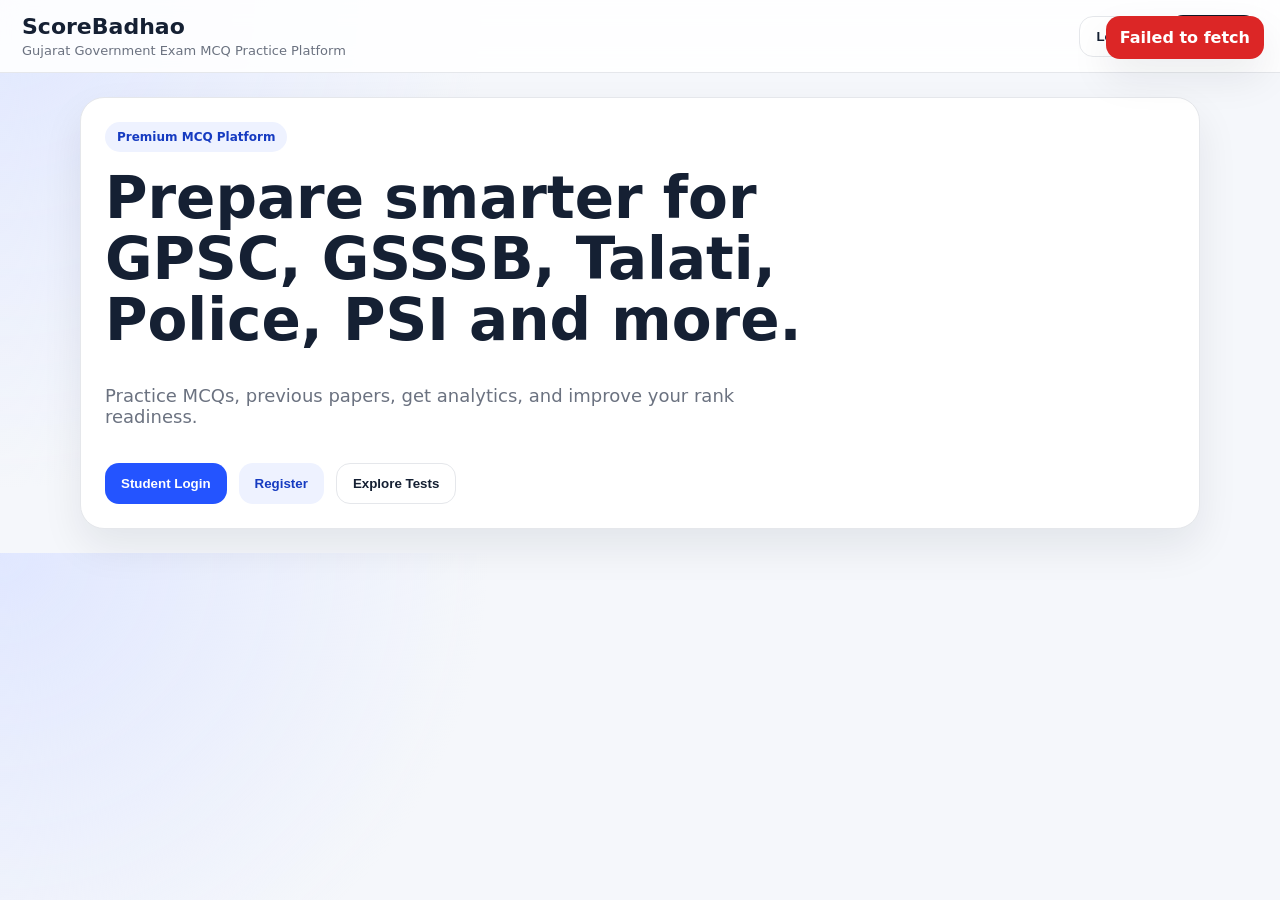
<file: index.html>
<!DOCTYPE html>
<html lang="en">
<head>
  <meta charset="UTF-8" />
  <meta name="viewport" content="width=device-width, initial-scale=1.0" />
  <title>ScoreBadhao</title>
  <link rel="stylesheet" href="assets/css/main.css" />
</head>
<body>
  <div id="toastRoot" class="toast-root"></div>

  <header class="topbar">
    <div>
      <h1>ScoreBadhao</h1>
      <p>Gujarat Government Exam MCQ Practice Platform</p>
    </div>
    <div class="top-actions">
      <button class="btn ghost" id="btnStudentLogout" hidden>Logout</button>
      <a class="btn admin-link" href="admin.html">Admin</a>
    </div>
  </header>

  <main id="app" class="app-shell">
    <section id="homeView" class="view active">
      <div class="hero-card">
        <span class="badge">Premium MCQ Platform</span>
        <h2>Prepare smarter for GPSC, GSSSB, Talati, Police, PSI and more.</h2>
        <p>Practice MCQs, previous papers, get analytics, and improve your rank readiness.</p>
        <div class="hero-actions">
          <button class="btn primary" data-route="loginView">Student Login</button>
          <button class="btn secondary" data-route="registerView">Register</button>
          <button class="btn ghost" data-route="examView">Explore Tests</button>
        </div>
      </div>
    </section>

    <section id="loginView" class="view">
      <div class="card narrow">
        <h2>Student Login</h2>
        <label>Phone</label>
        <input id="loginPhone" placeholder="Enter phone number" />
        <label>Password</label>
        <input id="loginPassword" type="password" placeholder="Enter password" />
        <button class="btn primary full" id="btnStudentLogin">Login</button>
        <button class="link-btn" data-route="registerView">Create new account</button>
      </div>
    </section>

    <section id="registerView" class="view">
      <div class="card narrow">
        <h2>Student Register</h2>
        <label>Name</label>
        <input id="regName" placeholder="Full name" />
        <label>Phone</label>
        <input id="regPhone" placeholder="Phone number" />
        <label>Email</label>
        <input id="regEmail" placeholder="Email optional" />
        <label>Password</label>
        <input id="regPassword" type="password" placeholder="Create password" />
        <button class="btn primary full" id="btnStudentRegister">Register</button>
        <button class="link-btn" data-route="loginView">Already registered? Login</button>
      </div>
    </section>

    <section id="examView" class="view">
      <div class="section-head">
        <h2>Select Exam Path</h2>
        <p>Everything loads dynamically from ScoreBadhao API.</p>
      </div>

      <div class="grid two">
        <div class="card">
          <h3>1. Board / Category</h3>
          <div id="boardList" class="list skeleton-box">Loading boards...</div>
        </div>
        <div class="card">
          <h3>2. Exam</h3>
          <div id="examList" class="list muted">Select board first</div>
        </div>
        <div class="card">
          <h3>3. Subject</h3>
          <div id="subjectList" class="list muted">Select exam first</div>
        </div>
        <div class="card">
          <h3>4. Topic</h3>
          <div id="topicList" class="list muted">Select subject first</div>
        </div>
      </div>

      <div class="card">
        <h3>Available Tests</h3>
        <div id="testList" class="test-list muted">Select topic to load tests</div>
      </div>
    </section>

    <section id="testView" class="view">
      <div class="exam-toolbar sticky-exam-toolbar">
        <div>
          <h2 id="testTitle">Test</h2>
          <p id="testMeta">Loading...</p>
        </div>
        <div class="exam-stats-mini">
          <span id="miniAnswered">Answered: 0</span>
          <span id="miniReview">Review: 0</span>
          <div class="timer" id="timerBox">00:00</div>
        </div>
      </div>

      <div class="exam-layout">
        <div class="question-card">
          <div id="questionBox"></div>

          <div class="answer-actions">
            <button class="btn secondary" id="btnPrev">Previous</button>
            <button class="btn ghost" id="btnBookmark">Bookmark</button>
            <button class="btn review" id="btnReview">Mark Review</button>
            <button class="btn secondary" id="btnNext">Next</button>
          </div>

          <button class="btn danger full" id="btnSubmitTest">Submit Test</button>
        </div>

        <aside class="palette-card">
          <h3>Question Palette</h3>
          <div class="palette-legend">
            <span><b class="dot current"></b> Current</span>
            <span><b class="dot answered"></b> Answered</span>
            <span><b class="dot review"></b> Review</span>
            <span><b class="dot blank"></b> Not Answered</span>
          </div>
          <div id="questionPalette" class="palette"></div>
        </aside>
      </div>
    </section>

    <section id="resultView" class="view">
      <div class="card">
        <h2>Result</h2>
        <div id="resultBox"></div>
        <button class="btn primary" data-route="examView">Practice More</button>
      </div>
    </section>

    <section id="reviewView" class="view">
      <div class="section-head">
        <h2>Explanation Review</h2>
        <p>Review your answers, correct answers, and explanation.</p>
      </div>
      <div id="reviewBox" class="review-list"></div>
      <button class="btn primary" data-route="examView">Back to Tests</button>
    </section>
  </main>

  <div id="submitModal" class="modal-overlay" hidden>
    <div class="modal-card">
      <h2>Submit Test?</h2>
      <p class="muted">Please review your attempt summary before final submission.</p>
      <div id="submitSummary" class="summary-grid"></div>
      <div class="modal-actions">
        <button class="btn ghost" id="btnCancelSubmit">Cancel</button>
        <button class="btn danger" id="btnConfirmSubmit">Yes, Submit</button>
      </div>
    </div>
  </div>

  <script src="assets/js/config.js"></script>
  <script src="assets/js/toast.js"></script>
  <script src="assets/js/api.js"></script>
  <script src="assets/js/router.js"></script>
  <script src="assets/js/auth.js"></script>
  <script src="assets/js/student.js"></script>
  <script src="assets/js/test_engine.js"></script>
  <script src="assets/js/analytics.js"></script>
  <script src="assets/js/rank_engine.js"></script>
</body>
</html>
</file>
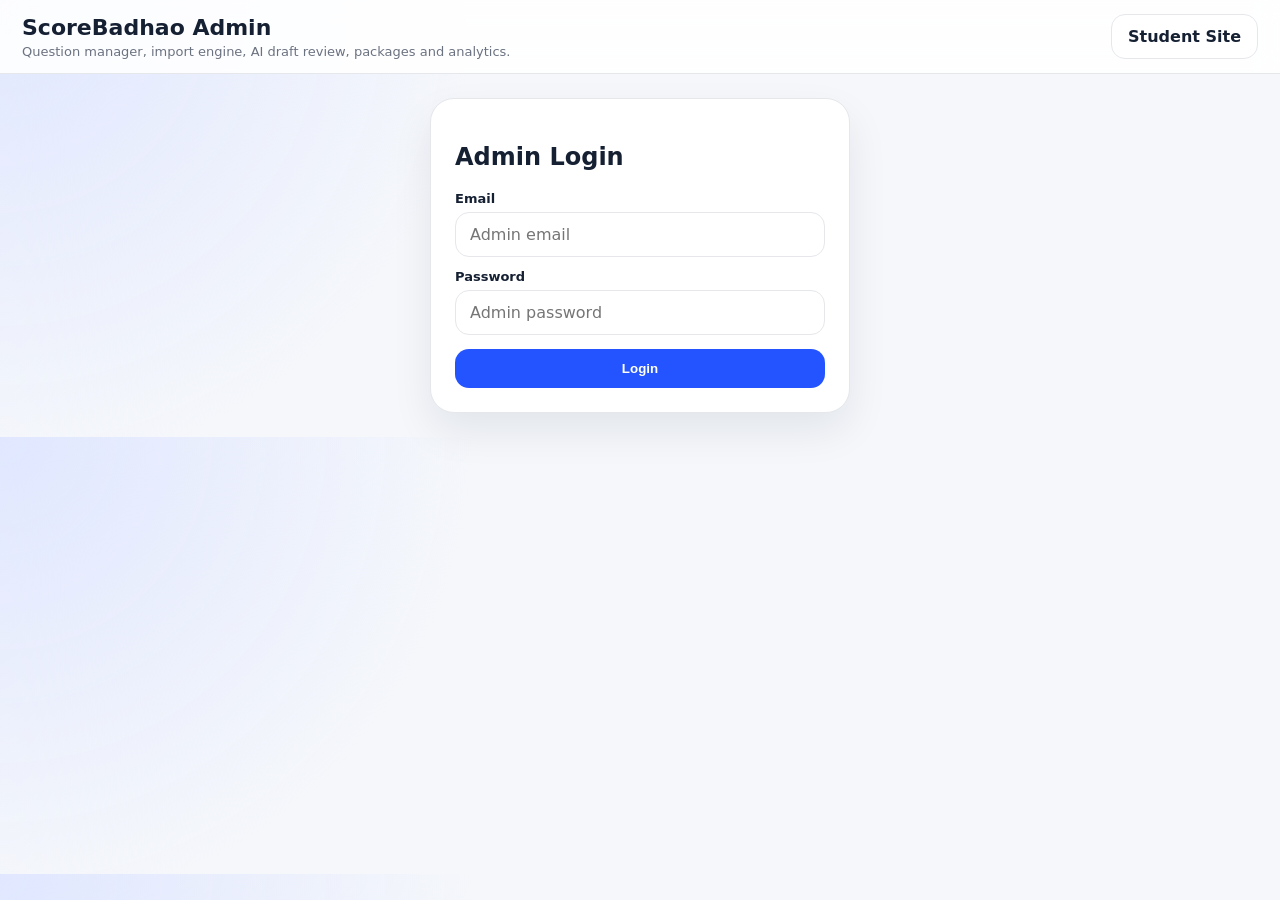
<file: admin.html>
<!DOCTYPE html><html lang="en"><head><meta charset="UTF-8"/><meta name="viewport" content="width=device-width, initial-scale=1.0"/><title>ScoreBadhao Admin</title><link rel="stylesheet" href="assets/css/main.css"/></head><body>
<div id="toastRoot" class="toast-root"></div>
<header class="topbar"><div><h1>ScoreBadhao Admin</h1><p>Question manager, import engine, AI draft review, packages and analytics.</p></div><a class="btn ghost" href="index.html">Student Site</a></header>
<main class="app-shell">
<section id="adminLoginView" class="view active"><div class="card narrow"><h2>Admin Login</h2><label>Email</label><input id="adminEmail" placeholder="Admin email"/><label>Password</label><input id="adminPassword" type="password" placeholder="Admin password"/><button class="btn primary full" id="btnAdminLogin">Login</button></div></section>
<section id="adminDashboardView" class="view"><div class="section-head"><h2>Admin Dashboard</h2><p>Imported and AI questions must go to draft review first.</p></div>
<div class="admin-tabs"><button class="admin-tab active" data-admin-tab="manualQuestionPanel">Manual Question</button><button class="admin-tab" data-admin-tab="importEnginePanel">Import Engine</button><button class="admin-tab" data-admin-tab="draftQuestionPanel">Draft Review</button><button class="admin-tab" data-admin-tab="packagePanel">Packages</button><button class="admin-tab" data-admin-tab="systemPanel">System</button></div>
<section id="manualQuestionPanel" class="admin-panel active"><div class="grid two"><div class="card"><h3>Add Question</h3><div class="grid two compact-grid"><div><label>Board</label><select id="adminBoardSelect"></select></div><div><label>Exam</label><select id="adminExamSelect"></select></div><div><label>Subject</label><select id="adminSubjectSelect"></select></div><div><label>Topic</label><select id="adminTopicSelect"></select></div><div><label>Difficulty</label><select id="qLevel"><option value="E">Easy</option><option value="M">Medium</option><option value="H">Hard</option></select></div><div><label>Language</label><select id="qLanguage"><option>Gujarati</option><option>English</option><option>Hindi</option></select></div></div><label>Question</label><textarea id="qText"></textarea><div class="grid two compact-grid"><div><label>Option A</label><input id="qA"/></div><div><label>Option B</label><input id="qB"/></div><div><label>Option C</label><input id="qC"/></div><div><label>Option D</label><input id="qD"/></div></div><label>Correct Answer</label><select id="qAnswer"><option value="A">A</option><option value="B">B</option><option value="C">C</option><option value="D">D</option></select><label>Explanation</label><textarea id="qExplanation"></textarea><button class="btn primary full" id="btnSaveQuestion">Save Question</button></div><div class="card"><h3>Question Save Status</h3><pre id="questionSaveStatus" class="status-box"></pre><div class="admin-note"><strong>Locked rule:</strong><p>Question ID is auto-generated by Apps Script.</p></div></div></div></section>
<section id="importEnginePanel" class="admin-panel"><div class="card"><h3>Advanced Import Engine</h3><p class="muted">Bulk text, CSV, Excel/TSV paste, AI JSON, PDF placeholder and OCR placeholder. Valid questions save to DRAFT_QUESTIONS only.</p><div class="grid two compact-grid"><div><label>Board</label><select id="importBoardSelect"></select></div><div><label>Exam</label><select id="importExamSelect"></select></div><div><label>Subject</label><select id="importSubjectSelect"></select></div><div><label>Topic</label><select id="importTopicSelect"></select></div><div><label>Difficulty</label><select id="importDifficulty"><option value="E">Easy</option><option value="M">Medium</option><option value="H">Hard</option></select></div><div><label>Language</label><select id="importLanguage"><option>Gujarati</option><option>English</option><option>Hindi</option></select></div></div>
<div class="import-mode-tabs"><button class="import-mode active" data-import-mode="text">Bulk Text</button><button class="import-mode" data-import-mode="csv">CSV Upload</button><button class="import-mode" data-import-mode="excel">Excel / TSV Paste</button><button class="import-mode" data-import-mode="ai">AI JSON</button><button class="import-mode" data-import-mode="pdf">PDF Placeholder</button><button class="import-mode" data-import-mode="ocr">OCR Placeholder</button></div>
<div id="bulkTextBox" class="import-mode-panel active"><label>Paste MCQ Text</label><textarea id="bulkTextInput" class="large-text" placeholder="1. Who wrote Constitution?&#10;A. Gandhi&#10;B. Ambedkar&#10;C. Nehru&#10;D. Patel&#10;Answer: B&#10;Explanation: Ambedkar chaired drafting committee."></textarea></div>
<div id="csvBox" class="import-mode-panel"><label>Upload CSV</label><input id="csvFileInput" type="file" accept=".csv,text/csv"/><p class="muted">Expected columns: Question,A,B,C,D,Answer,Explanation</p></div>
<div id="excelBox" class="import-mode-panel"><label>Paste Excel / Google Sheet Rows</label><textarea id="excelPasteInput" class="large-text" placeholder="Question	A	B	C	D	Answer	Explanation"></textarea></div>
<div id="aiBox" class="import-mode-panel"><label>Paste AI JSON Output</label><textarea id="aiJsonInput" class="large-text" placeholder='[{"Question":"...","A":"...","B":"...","C":"...","D":"...","Answer":"A","Explanation":"..."}]'></textarea></div>
<div id="pdfBox" class="import-mode-panel"><div class="placeholder-panel"><h3>PDF Import Placeholder</h3><p>PDF extraction will be connected in the next phase. It will still save to drafts first.</p></div></div>
<div id="ocrBox" class="import-mode-panel"><div class="placeholder-panel"><h3>OCR / Scan Placeholder</h3><p>Google Lens / scanned import will be connected later. It will still save to drafts first.</p></div></div>
<div class="import-actions"><button class="btn secondary" id="btnParseImport">Parse & Preview</button><button class="btn primary" id="btnSaveImportDrafts" disabled>Save Valid Questions to Draft</button><button class="btn ghost" id="btnClearImport">Clear</button></div></div>
<div class="grid two"><div class="card"><h3>Validation Summary</h3><div id="importSummary" class="summary-grid"></div></div><div class="card"><h3>Import Errors</h3><div id="importErrors" class="import-errors muted">No import parsed yet.</div></div></div>
<div class="card"><h3>Preview</h3><div id="importPreview" class="import-preview muted">Parse questions to preview here.</div></div><div class="card"><h3>Recent Import Session</h3><pre id="importHistoryBox" class="status-box"></pre></div></section>
<section id="draftQuestionPanel" class="admin-panel"><div class="grid two"><div class="card"><h3>AI / Bulk Draft Import</h3><p class="muted">Paste extracted questions as JSON array. They will be saved in DRAFT_QUESTIONS only.</p><div class="grid two compact-grid"><div><label>Board</label><select id="draftBoardSelect"></select></div><div><label>Exam</label><select id="draftExamSelect"></select></div><div><label>Subject</label><select id="draftSubjectSelect"></select></div><div><label>Topic</label><select id="draftTopicSelect"></select></div></div><textarea id="draftJson" class="large-text"></textarea><button class="btn secondary full" id="btnSaveDrafts">Save to DRAFT_QUESTIONS</button></div><div class="card"><h3>Pending Draft Questions</h3><button class="btn ghost full" id="btnLoadDrafts">Load Pending Drafts</button><div id="draftList" class="draft-list"></div></div></div></section>
<section id="packagePanel" class="admin-panel"><div class="card"><h3>Packages</h3><button class="btn secondary" id="btnLoadPackages">Load Packages</button><div id="packageList" class="list"></div></div></section>
<section id="systemPanel" class="admin-panel"><div class="card"><h3>System Status</h3><button class="btn ghost" id="btnPingApi">Ping API</button><pre id="adminStatus" class="status-box"></pre></div></section>
</section></main>
<script src="assets/js/config.js"></script><script src="assets/js/toast.js"></script><script src="assets/js/api.js"></script><script src="assets/js/router.js"></script><script src="assets/js/admin.js"></script><script src="assets/js/import_engine.js"></script><script src="assets/js/question_manager.js"></script><script src="assets/js/pdf_import.js"></script><script src="assets/js/ai_import.js"></script><script src="assets/js/payment.js"></script>
</body></html>
</file>
<file: assets/css/main.css>
:root {
  --bg: #f5f7fb;
  --card: #ffffff;
  --text: #152033;
  --muted: #6b7280;
  --primary: #2454ff;
  --primary-dark: #163bc1;
  --secondary: #eef2ff;
  --danger: #dc2626;
  --success: #16a34a;
  --warning: #f59e0b;
  --border: #e5e7eb;
  --shadow: 0 18px 40px rgba(15, 23, 42, 0.08);
  font-family: Inter, system-ui, -apple-system, BlinkMacSystemFont, "Segoe UI", sans-serif;
}

* { box-sizing: border-box; }

body {
  margin: 0;
  background: radial-gradient(circle at top left, #e0e7ff, transparent 35%), var(--bg);
  color: var(--text);
}

.topbar {
  position: sticky;
  top: 0;
  z-index: 20;
  background: rgba(255,255,255,0.88);
  backdrop-filter: blur(12px);
  border-bottom: 1px solid var(--border);
  padding: 14px 22px;
  display: flex;
  align-items: center;
  justify-content: space-between;
}

.topbar h1 { margin: 0; font-size: 22px; }
.topbar p { margin: 4px 0 0; color: var(--muted); font-size: 13px; }
.top-actions { display: flex; gap: 10px; align-items: center; }

.app-shell {
  width: min(1120px, 94vw);
  margin: 24px auto;
}

.view { display: none; animation: fadeIn .2s ease; }
.view.active { display: block; }

@keyframes fadeIn {
  from { opacity: 0; transform: translateY(6px); }
  to { opacity: 1; transform: translateY(0); }
}

.hero-card, .card, .question-card, .palette-card {
  background: var(--card);
  border: 1px solid var(--border);
  border-radius: 24px;
  box-shadow: var(--shadow);
  padding: 24px;
}

.hero-card {
  min-height: 420px;
  display: flex;
  flex-direction: column;
  justify-content: center;
}

.hero-card h2 {
  font-size: clamp(30px, 6vw, 58px);
  line-height: 1.05;
  margin: 16px 0;
  max-width: 820px;
}

.hero-card p {
  color: var(--muted);
  font-size: 18px;
  max-width: 680px;
}

.badge {
  display: inline-flex;
  align-self: flex-start;
  background: #eef2ff;
  color: var(--primary-dark);
  padding: 8px 12px;
  border-radius: 999px;
  font-weight: 700;
  font-size: 12px;
}

.card.narrow { max-width: 420px; margin: 0 auto; }

.grid { display: grid; gap: 18px; }
.grid.two { grid-template-columns: repeat(2, minmax(0, 1fr)); }

.section-head {
  margin-bottom: 18px;
}

.section-head h2 { margin-bottom: 4px; }
.section-head p { color: var(--muted); margin-top: 0; }

label {
  display: block;
  margin: 12px 0 6px;
  font-weight: 700;
  font-size: 13px;
}

input, textarea, select {
  width: 100%;
  border: 1px solid var(--border);
  border-radius: 14px;
  padding: 12px 14px;
  font: inherit;
  background: white;
}

textarea { min-height: 90px; resize: vertical; }
.large-text { min-height: 230px; font-family: ui-monospace, SFMono-Regular, Menlo, monospace; }

.btn {
  border: 0;
  border-radius: 14px;
  padding: 12px 16px;
  font-weight: 800;
  cursor: pointer;
  text-decoration: none;
  display: inline-flex;
  justify-content: center;
  align-items: center;
  gap: 8px;
  transition: transform .12s ease, opacity .12s ease;
}

.btn:hover { transform: translateY(-1px); }
.btn.primary { background: var(--primary); color: white; }
.btn.secondary { background: var(--secondary); color: var(--primary-dark); }
.btn.ghost { background: #fff; color: var(--text); border: 1px solid var(--border); }
.btn.danger { background: var(--danger); color: white; }
.btn.full { width: 100%; margin-top: 14px; }
.admin-link { background: #111827; color: white; }

.link-btn {
  border: 0;
  background: transparent;
  color: var(--primary);
  margin-top: 12px;
  cursor: pointer;
  font-weight: 700;
}

.hero-actions { display: flex; gap: 12px; flex-wrap: wrap; margin-top: 18px; }

.list, .test-list {
  display: grid;
  gap: 10px;
  min-height: 50px;
}

.list-item, .test-item {
  padding: 13px 14px;
  border: 1px solid var(--border);
  border-radius: 14px;
  background: #fff;
  cursor: pointer;
}

.list-item:hover, .test-item:hover {
  border-color: var(--primary);
}

.list-item.active {
  background: #eef2ff;
  border-color: var(--primary);
}

.muted { color: var(--muted); }

.exam-toolbar {
  display: flex;
  justify-content: space-between;
  align-items: center;
  margin-bottom: 18px;
  gap: 14px;
}

.timer {
  background: #111827;
  color: #fff;
  border-radius: 18px;
  padding: 14px 18px;
  font-weight: 900;
  min-width: 96px;
  text-align: center;
}

.exam-layout {
  display: grid;
  grid-template-columns: minmax(0, 1fr) 280px;
  gap: 18px;
}

.option {
  display: block;
  padding: 14px;
  margin: 10px 0;
  border: 1px solid var(--border);
  border-radius: 14px;
  cursor: pointer;
}

.option.selected {
  background: #eef2ff;
  border-color: var(--primary);
}

.answer-actions {
  display: flex;
  gap: 10px;
  flex-wrap: wrap;
  margin: 18px 0;
}

.palette {
  display: grid;
  grid-template-columns: repeat(5, 1fr);
  gap: 8px;
}

.palette button {
  border: 1px solid var(--border);
  background: #fff;
  border-radius: 10px;
  padding: 10px 0;
  cursor: pointer;
  font-weight: 800;
}

.palette button.active { border-color: var(--primary); color: var(--primary); }
.palette button.answered { background: #dcfce7; border-color: #86efac; }

.status-box {
  background: #0f172a;
  color: #dbeafe;
  padding: 14px;
  border-radius: 14px;
  overflow: auto;
}

.toast-root {
  position: fixed;
  right: 16px;
  top: 16px;
  z-index: 9999;
  display: grid;
  gap: 10px;
}

.toast {
  background: #111827;
  color: white;
  padding: 12px 14px;
  border-radius: 14px;
  box-shadow: var(--shadow);
  max-width: 320px;
  font-weight: 700;
}

.toast.success { background: var(--success); }
.toast.error { background: var(--danger); }
.toast.warning { background: var(--warning); color: #111827; }
.toast.info { background: var(--primary); }

.skeleton-box {
  color: transparent;
  background: linear-gradient(90deg, #f3f4f6, #e5e7eb, #f3f4f6);
  border-radius: 14px;
  min-height: 80px;
  animation: shimmer 1.2s infinite;
}

@keyframes shimmer {
  0% { background-position: -200px; }
  100% { background-position: 200px; }
}

@media (max-width: 820px) {
  .grid.two, .exam-layout { grid-template-columns: 1fr; }
  .topbar { align-items: flex-start; gap: 12px; }
  .exam-toolbar { align-items: flex-start; }
}


/* ===== SCOREBADHAO PHASE 2.1 MCQ ENGINE PATCH ===== */

.sticky-exam-toolbar {
  position: sticky;
  top: 72px;
  z-index: 10;
  background: rgba(245, 247, 251, 0.92);
  backdrop-filter: blur(10px);
  border: 1px solid var(--border);
  border-radius: 22px;
  padding: 14px;
}

.exam-stats-mini {
  display: flex;
  gap: 10px;
  align-items: center;
  flex-wrap: wrap;
}

.exam-stats-mini span {
  background: #fff;
  border: 1px solid var(--border);
  border-radius: 999px;
  padding: 9px 12px;
  font-size: 13px;
  font-weight: 800;
}

.btn.review {
  background: #f3e8ff;
  color: #6b21a8;
}

.question-no-pill {
  display: inline-flex;
  background: #eef2ff;
  color: var(--primary-dark);
  border-radius: 999px;
  padding: 8px 12px;
  font-size: 13px;
  font-weight: 900;
}

.option input {
  margin-right: 8px;
}

.option.correct-review {
  background: #dcfce7;
  border-color: #86efac;
}

.option.wrong-review {
  background: #fee2e2;
  border-color: #fca5a5;
}

.palette-legend {
  display: grid;
  grid-template-columns: 1fr 1fr;
  gap: 8px;
  font-size: 12px;
  color: var(--muted);
  margin-bottom: 14px;
}

.palette-legend span {
  display: inline-flex;
  align-items: center;
  gap: 6px;
}

.dot {
  width: 10px;
  height: 10px;
  border-radius: 999px;
  display: inline-block;
  background: #e5e7eb;
  border: 1px solid var(--border);
}

.dot.current { background: var(--primary); }
.dot.answered { background: #22c55e; }
.dot.review { background: #a855f7; }
.dot.blank { background: #e5e7eb; }

.palette button.review {
  background: #f3e8ff;
  border-color: #c084fc;
  color: #6b21a8;
}

.palette button.answered {
  background: #dcfce7;
  border-color: #86efac;
  color: #166534;
}

.palette button.current {
  background: var(--primary);
  border-color: var(--primary);
  color: white;
}

.palette button.current.review {
  background: #7c3aed;
  color: white;
}

.modal-overlay {
  position: fixed;
  inset: 0;
  z-index: 10000;
  background: rgba(15, 23, 42, 0.55);
  display: grid;
  place-items: center;
  padding: 18px;
}

.modal-card {
  background: white;
  width: min(520px, 94vw);
  border-radius: 24px;
  padding: 24px;
  box-shadow: var(--shadow);
}

.summary-grid {
  display: grid;
  grid-template-columns: repeat(2, minmax(0,1fr));
  gap: 12px;
  margin: 18px 0;
}

.summary-tile {
  border: 1px solid var(--border);
  border-radius: 16px;
  padding: 14px;
  background: #f8fafc;
}

.summary-tile strong {
  display: block;
  font-size: 24px;
  margin-top: 4px;
}

.modal-actions {
  display: flex;
  justify-content: flex-end;
  gap: 10px;
}

.result-grid {
  display: grid;
  grid-template-columns: repeat(3, minmax(0,1fr));
  gap: 14px;
  margin: 18px 0;
}

.result-tile {
  border: 1px solid var(--border);
  border-radius: 18px;
  padding: 18px;
  background: #f8fafc;
}

.result-tile span {
  color: var(--muted);
  font-size: 13px;
  font-weight: 700;
}

.result-tile strong {
  display: block;
  font-size: 30px;
  margin-top: 6px;
}

.review-list {
  display: grid;
  gap: 16px;
  margin-bottom: 20px;
}

.review-card {
  background: white;
  border: 1px solid var(--border);
  border-radius: 22px;
  padding: 20px;
  box-shadow: var(--shadow);
}

.review-card.correct {
  border-left: 6px solid #22c55e;
}

.review-card.wrong {
  border-left: 6px solid #ef4444;
}

.review-card.skipped {
  border-left: 6px solid #94a3b8;
}

.explanation-box {
  margin-top: 12px;
  padding: 14px;
  background: #f8fafc;
  border: 1px solid var(--border);
  border-radius: 14px;
}

@media (max-width: 820px) {
  .sticky-exam-toolbar {
    top: 86px;
  }
  .result-grid, .summary-grid {
    grid-template-columns: 1fr 1fr;
  }
  .modal-actions {
    flex-direction: column;
  }
}
/* FIX: hide submit modal properly */
.modal-overlay[hidden] {
  display: none !important;
}
/* ===== SCOREBADHAO PHASE 2.2 ADMIN QUESTION MANAGER PATCH ===== */

.admin-tabs {
  display: flex;
  gap: 10px;
  flex-wrap: wrap;
  margin-bottom: 18px;
}

.admin-tab {
  border: 1px solid var(--border);
  background: #fff;
  color: var(--text);
  border-radius: 999px;
  padding: 11px 14px;
  font-weight: 900;
  cursor: pointer;
}

.admin-tab.active {
  background: var(--primary);
  color: #fff;
  border-color: var(--primary);
}

.admin-panel { display: none; }
.admin-panel.active { display: block; }

.compact-grid { gap: 12px; }

.admin-note {
  margin-top: 18px;
  border: 1px solid var(--border);
  background: #f8fafc;
  border-radius: 16px;
  padding: 14px;
}

.draft-list {
  display: grid;
  gap: 14px;
  margin-top: 14px;
}

.draft-card {
  border: 1px solid var(--border);
  border-radius: 18px;
  background: #fff;
  padding: 16px;
  display: grid;
  gap: 12px;
}

.draft-card p { margin: 6px 0; }

@media (max-width: 820px) {
  .admin-tabs { display: grid; grid-template-columns: 1fr 1fr; }
}
/* ===== SCOREBADHAO PHASE 2.3 ADVANCED IMPORT ENGINE PATCH ===== */
.import-mode-tabs{display:flex;gap:10px;flex-wrap:wrap;margin:18px 0}
.import-mode{border:1px solid var(--border);background:#fff;border-radius:999px;padding:10px 14px;font-weight:900;cursor:pointer}
.import-mode.active{background:var(--primary);color:#fff;border-color:var(--primary)}
.import-mode-panel{display:none}.import-mode-panel.active{display:block}
.import-actions{display:flex;gap:10px;flex-wrap:wrap;margin-top:14px}
.import-preview{display:grid;gap:12px}
.preview-card{border:1px solid var(--border);border-radius:18px;padding:14px;background:#fff}
.preview-card.valid{border-left:6px solid #22c55e}.preview-card.invalid{border-left:6px solid #ef4444}
.preview-head{display:flex;justify-content:space-between;margin-bottom:8px}
.import-errors{display:grid;gap:10px}
.import-error-item{border:1px solid #fecaca;background:#fef2f2;border-radius:14px;padding:12px}
.success-text{color:#15803d;font-weight:800}
.placeholder-panel{border:1px dashed var(--border);border-radius:18px;background:#f8fafc;padding:18px}
button:disabled{opacity:.55;cursor:not-allowed}
@media (max-width:820px){.import-actions{display:grid}.import-mode-tabs{display:grid;grid-template-columns:1fr 1fr}}
</file>
